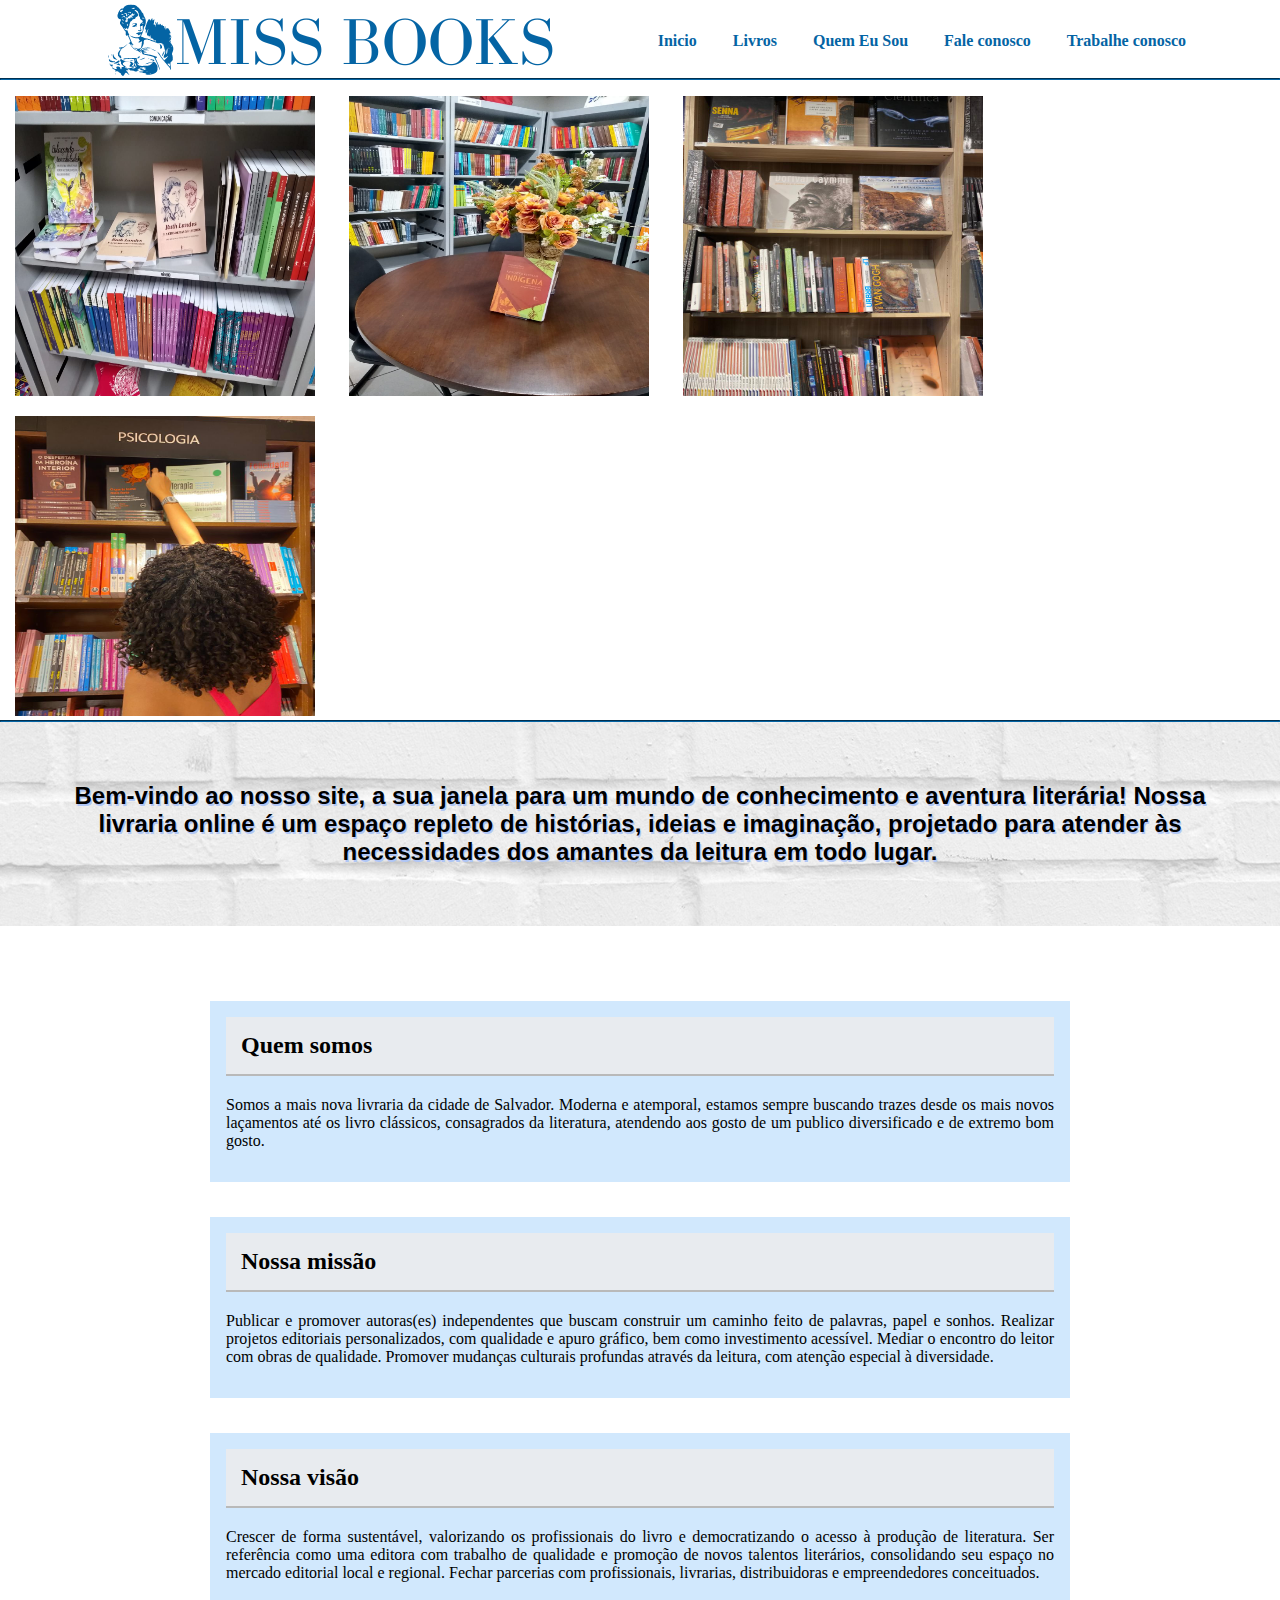
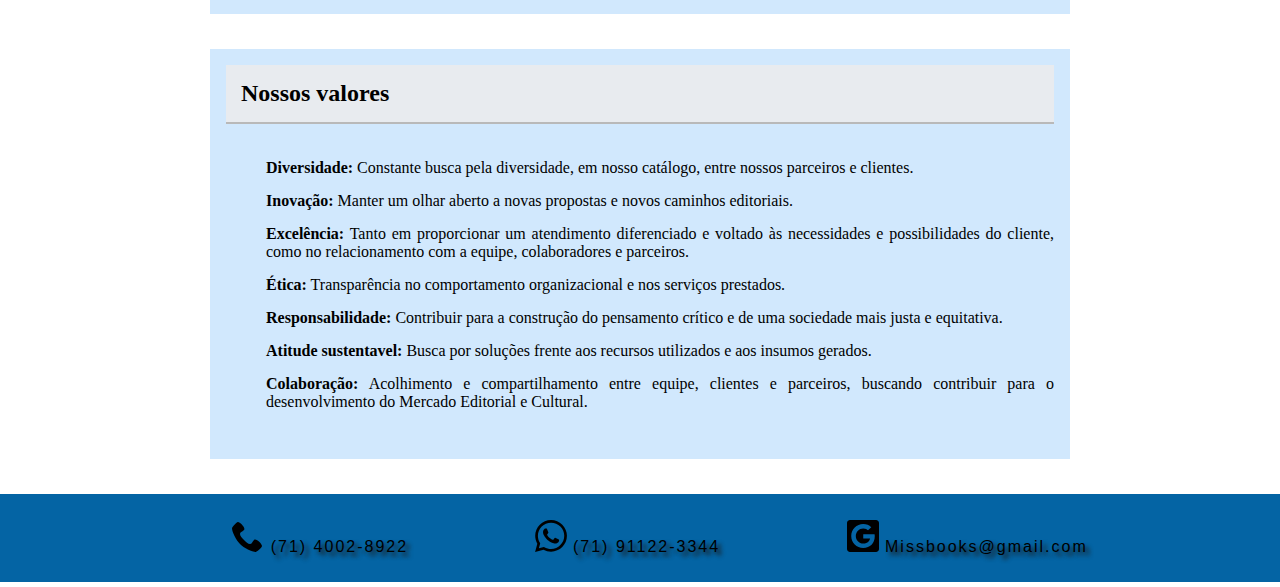
<file: index.html>
<!DOCTYPE html>
<html lang="pt-br">
<head>
    <meta charset="UTF-8">
    <meta name="viewport" content="width=device-width, initial-scale=1.0">
    <title>MissBooks</title>
   <!-- <link rel="stylesheet" href="css/estilo.css">-->
    <link rel="stylesheet" href="css/main.css">
</head>

<body>

    <!-- Parte da barra de navegação -->
    <header class="top_header maxwidth">
        <img src="/imagens/logo 03.png" class="top_header_logo" alt="MissBooks">       
        <nav class="top_header_nav">             
            <ul>
                <li><a href="index.html">Inicio</a> </li>
                <li><a href="Livros.html">Livros</a> </li>
                <li><a href="Quem sou.html">Quem Eu Sou</a></li>
                <li><a href="FaleConosco.html">Fale conosco</a></li>
                <li><a href="TrabalheConosco.html">Trabalhe conosco</a></li>
            </ul>
        </nav>
    </header>

    <hr>


            <div class="galeria">
                <img src="/imagens/livraria06.jpg" alt="">
                <img src="/imagens/livraria09.jpg" alt="">
                <img src="/imagens/livraria02.jpg" alt="">
                <img src="/imagens/foto01.jpg" alt="">
            </div>

            <hr>

            <div class="titulo">
                <h1>Bem-vindo ao nosso site, a sua janela para um mundo de conhecimento e aventura literária! Nossa livraria online é um espaço repleto de histórias, ideias e imaginação, projetado para atender às necessidades dos amantes da leitura em todo lugar.</h1>
            </div>

    <!-- parte do texto -->
   <main>
        <div class="container">
        <section>
            <article>
                <header>
                <h2>Quem somos</h2>
            </header>
                <p>Somos a mais nova livraria da cidade de Salvador. Moderna e atemporal, estamos sempre buscando trazes desde os mais novos laçamentos até os livro clássicos, consagrados da literatura, atendendo aos gosto de um publico diversificado e de extremo bom gosto. </p>   
            </article>

            <article>
                <header>
                <h2>Nossa missão</h2>
            </header>
                <p>Publicar e promover autoras(es) independentes que buscam construir um caminho feito de palavras, papel e sonhos. Realizar projetos editoriais personalizados, com qualidade e apuro gráfico, bem como investimento acessível.  Mediar o encontro do leitor com obras de qualidade. Promover mudanças culturais profundas através da leitura, com atenção especial à diversidade.</p>
            </article>

            <article>
                <header>
                <h2>Nossa visão</h2>
            </header>
                <p>Crescer de forma sustentável, valorizando os profissionais do livro e democratizando o acesso à produção de literatura. Ser referência como uma editora com trabalho de qualidade e promoção de novos talentos literários, consolidando seu espaço no mercado editorial local e regional. Fechar parcerias com profissionais, livrarias, distribuidoras e empreendedores conceituados.</p>
            </article>

            <article>
                <header>
                <h2>Nossos valores</h2>
            </header>
             
            <div class="valores">
            <ul>
                   <li> <b>Diversidade:</b>
                    Constante busca pela diversidade, em nosso catálogo, entre nossos parceiros e clientes.</li>
                   <li>
                    <b>Inovação:</b>
                    Manter um olhar aberto a novas propostas e novos caminhos editoriais.</li>
                   <li>
                    <b>Excelência:</b>
                    Tanto em proporcionar um atendimento diferenciado e voltado às necessidades e possibilidades do cliente, como no relacionamento com a equipe, colaboradores e parceiros.
                   </li>
                   <li> 
                    <b>Ética:</b>
                    Transparência no comportamento organizacional e nos serviços prestados.</li>
                   <li>
                    <b>Responsabilidade:</b>
                    Contribuir para a construção do pensamento crítico e de uma sociedade mais justa e equitativa.</li>
                   <li> 
                    <b>Atitude sustentavel:</b>
                    Busca por soluções frente aos recursos utilizados e aos insumos gerados.</li> 
                   <li> 
                    <b>Colaboração:</b>
                    Acolhimento e compartilhamento entre equipe, clientes e parceiros, buscando contribuir para o desenvolvimento do Mercado Editorial e Cultural. </p>
                   </li>
                </ul>
            </div>

            </article>
        </section>
    </div>
</main>


    <footer  class="rodape">
        <ul>
        <li> <img src="/icones/phone.svg" alt="">   (71) 4002-8922</li>
        <li> <img src="/icones/whatsapp.svg" alt="">   (71) 91122-3344</li>
        <li> <img src="/icones/google.svg" alt="">   Missbooks@gmail.com</li>
        </ul>
    </footer>  

</body>
</html>
</file>
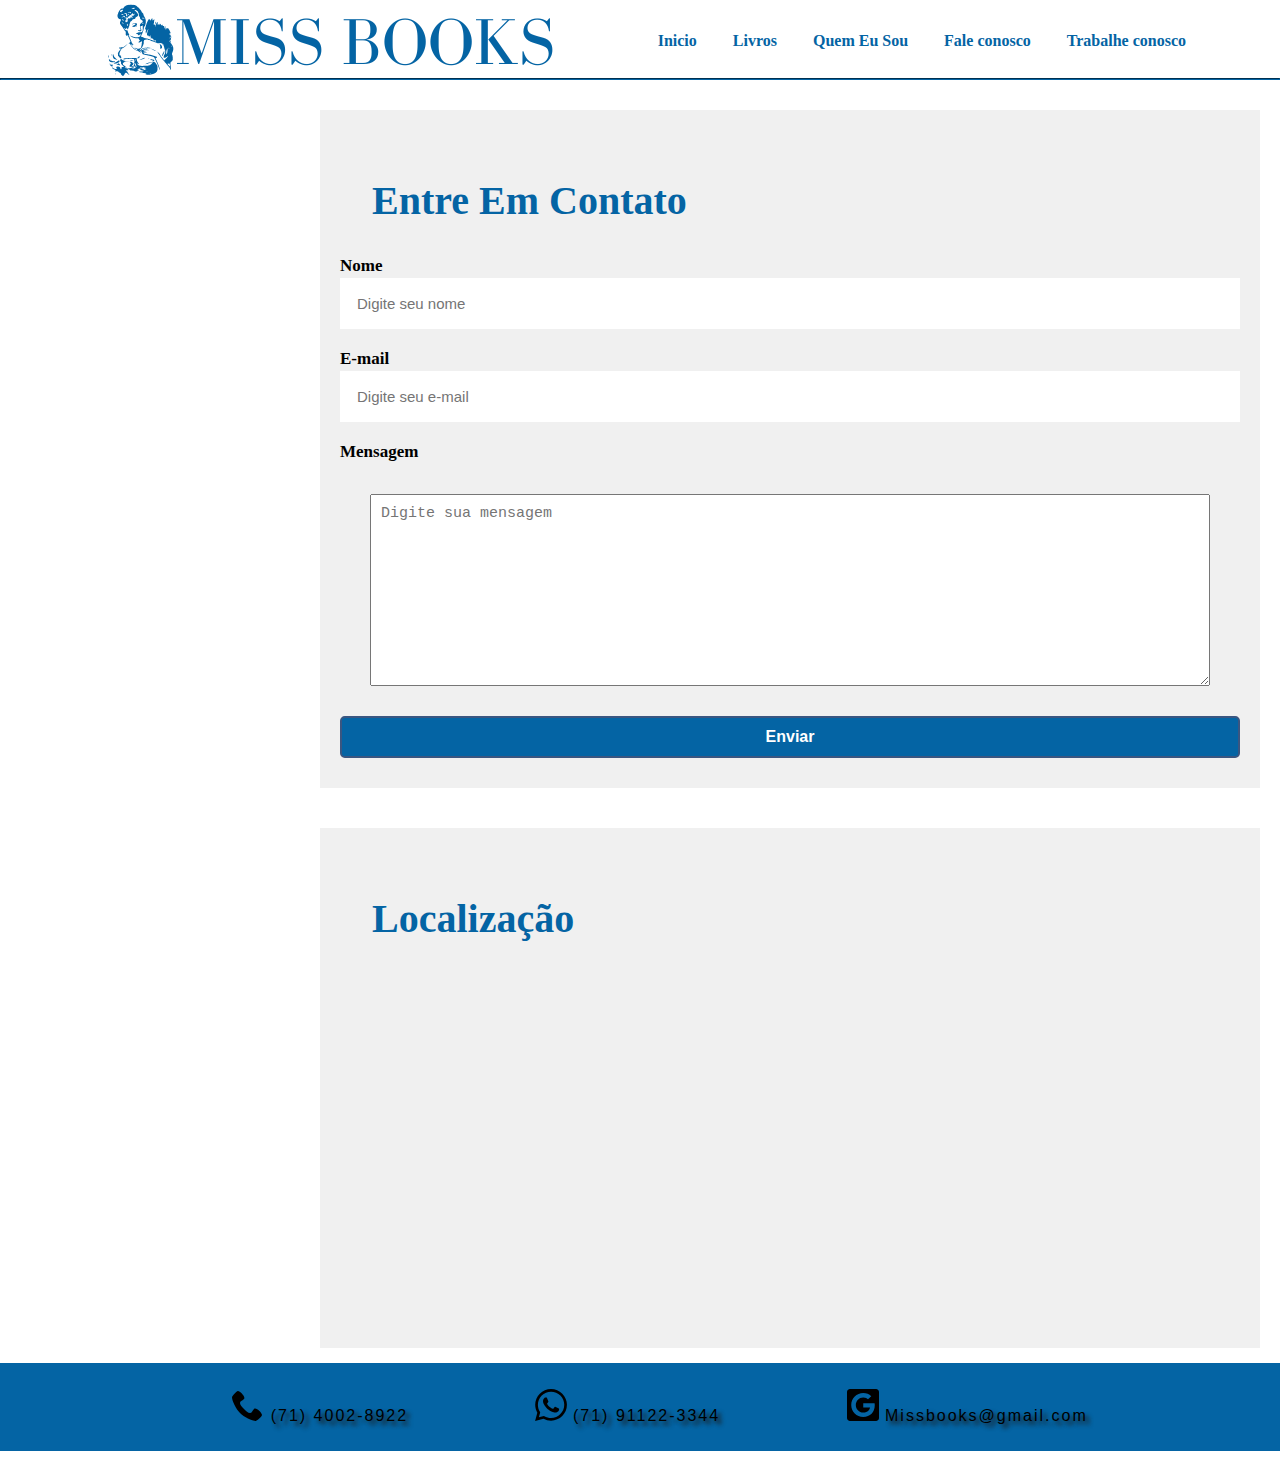
<file: FaleConosco.html>
<!DOCTYPE html>
<html lang="pt-br">
<head>
    <meta charset="UTF-8">
    <meta name="viewport" content="width=device-width, initial-scale=1.0">
    <title>MissBooks</title>
    <link rel="stylesheet" href="css/faleconosco.css">
    <link rel="stylesheet" href="css/main.css">
</head>
<body>

    <header class="top_header maxwidth">
        <img src="/imagens/logo 03.png" class="top_header_logo" alt="MissBooks">       
        <nav class="top_header_nav">             
            <ul>
                <li><a href="index.html">Inicio</a> </li>
                <li><a href="Livros.html">Livros</a> </li>
                <li><a href="Quem sou.html">Quem Eu Sou</a></li>
                <li><a href="FaleConosco.html">Fale conosco</a></li>
                <li><a href="TrabalheConosco.html">Trabalhe conosco</a></li>
            </ul>
        </nav>
    </header>

    <hr>


    <section>
        <h2>Entre Em Contato</h2>
        <form action="" method="post">
            <label>Nome</label>
            <input type="text" name="name" placeholder="Digite seu nome">
            <label>E-mail</label>
            <input type="Email" name="Email" placeholder="Digite seu e-mail">
            <label>Mensagem</label>
            <textarea name="Mensagem"  cols="30" rows="10" placeholder="Digite sua mensagem"></textarea>
            <button type="submit">Enviar</button>
         
    </form>
       </section> 
</div>


       <section class="container" id="contatos">
        <h2>Localização</h2>
        <iframe src="https://www.google.com/maps/embed?pb=!1m18!1m12!1m3!1d3887.8535510891447!2d-38.46752602492333!3d-12.981217187334995!2m3!1f0!2f0!3f0!3m2!1i1024!2i768!4f13.1!3m3!1m2!1s0x7161b3d5449aa97%3A0xe54537e7ccb66f2a!2sShopping%20da%20Bahia!5e0!3m2!1spt-BR!2sbr!4v1693940694742!5m2!1spt-BR!2sbr" width="100%" height="350" style="border:0;" allowfullscreen="" loading="lazy" referrerpolicy="no-referrer-when-downgrade"></iframe>
        <address></address>
       </section>
    </div>
  
    <footer  class="rodape">
        <ul>
        <li> <img src="/icones/phone.svg" alt="">   (71) 4002-8922</li>
        <li> <img src="/icones/whatsapp.svg" alt="">   (71) 91122-3344</li>
        <li> <img src="/icones/google.svg" alt="">   Missbooks@gmail.com</li>
        </ul>
</footer>

</body>
</html>
</file>
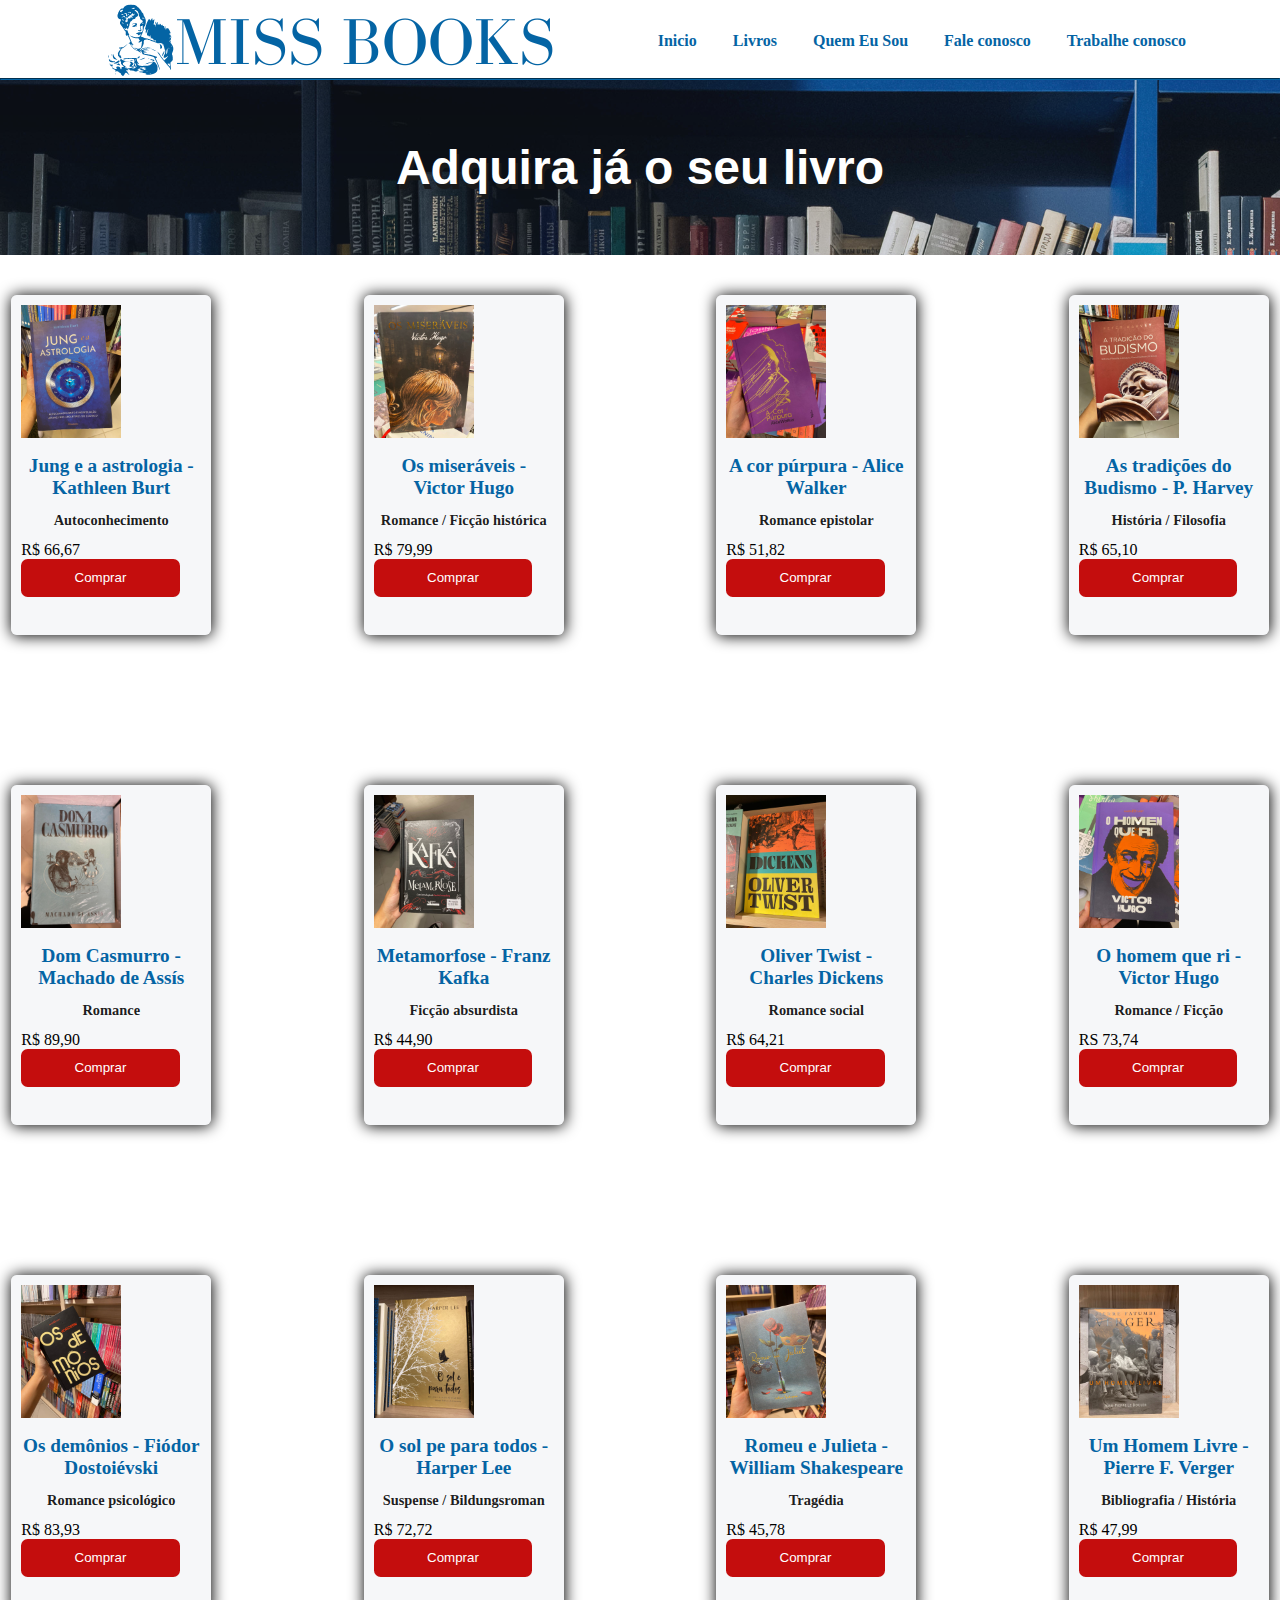
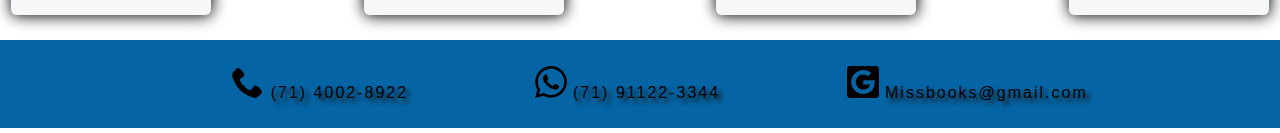
<file: Livros.html>
<!DOCTYPE html>
<html lang="en">
<head>
    <meta charset="UTF-8">
    <meta name="viewport" content="width=device-width, initial-scale=1.0">
    <title>Produtos</title>
    <link rel="stylesheet" href="css/livros.css">
</head>
<body>
    <header class="top_header maxwidth">
        <img src="/imagens/logo 03.png" class="top_header_logo" alt="MissBooks">       
        <nav class="top_header_nav">             
            <ul>
                <li><a href="index.html">Inicio</a> </li>
                <li><a href="Livros.html">Livros</a> </li>
                <li><a href="Quem sou.html">Quem Eu Sou</a></li>
                <li><a href="FaleConosco.html">Fale conosco</a></li>
                <li><a href="TrabalheConosco.html">Trabalhe conosco</a></li>
            </ul>
        </nav>
    </header>

    <hr>

    <div class="titulo">
        <h1>Adquira já o seu livro</h1>
    </div>


    <section class="Produtos">
   <div class="card">
    <img src="imagens/livro-jung.jpg" alt="Jung e a astrologia -
    Kathleen Burt">
    <div>
        <h1>Jung e a astrologia -
            Kathleen Burt
        </h1>
        <h2>Autoconhecimento</h2>
        <span>R$ 66,67</span>
        <button>Comprar</button>
    </div>
   </div> 

   <div class="card">
    <img src="imagens/livro-OsMiseraveis.jpg" alt="Os miseráveis -
    Victor Hugo">
    <div>
        <h1>Os miseráveis -
            Victor Hugo
        </h1>
        <h2>Romance / Ficção histórica</h2>
        <span>R$ 79,99</span>
        <button>Comprar</button>
    </div>
   </div> 

   <div class="card">
    <img src="imagens/livro-ACorPurpura.jpg" alt="A cor púrpura -
    Alice Walker">
    <div>
        <h1>A cor púrpura - 
            Alice Walker
        </h1>
        <h2>Romance epistolar</h2>
        <span>R$ 51,82</span>
        <button>Comprar</button>
    </div>
   </div> 

   <div class="card">
    <img src="imagens/livro-budismo.jpg" alt=""As tradições do Budismo -
    Peter Harvey>
    <div>
        <h1>As tradições do Budismo - 
            P. Harvey
        </h1>
        <h2>História / Filosofia</h2>
        <span>R$ 65,10</span>
        <button>Comprar</button>
    </div>
   </div> 

   <div class="card">
    <img src="imagens/livro-DomCasmurro.jpg" alt="Dom Casmurro - 
    Machado de Assís">
    <div>
        <h1>Dom Casmurro - 
            Machado de Assís
        </h1>
        <h2>Romance</h2>
        <span>R$ 89,90</span>
        <button>Comprar</button>
    </div>
   </div> 

   <div class="card">
    <img src="imagens/livro-kafka.jpg" alt="Metamorfose - 
    Franz Kafka">
    <div>
        <h1>Metamorfose - 
            Franz Kafka
        </h1>
        <h2>Ficção absurdista</h2>
        <span>R$ 44,90</span>
        <button>Comprar</button>
    </div>
   </div> 

   <div class="card">
    <img src="imagens/livro-OliverTwist.jpg" alt="Oliver Twist - 
    Charles Dickens">
    <div>
        <h1>Oliver Twist - 
            Charles Dickens
        </h1>
        <h2>Romance social</h2>
        <span>R$ 64,21</span>
        <button>Comprar</button>
    </div>
   </div> 

   <div class="card">
    <img src="imagens/livro-oHomemQueRi.jpg" alt="O homem que ri - 
    Victor Hugo">
    <div>
        <h1>O homem que ri - 
            Victor Hugo
        </h1>
        <h2>Romance / Ficção</h2>
        <span>RS 73,74</span>
        <button>Comprar</button>
    </div>
   </div> 

   <div class="card">
    <img src="imagens/livro-OsDemonios.jpg" alt="Os demônios - 
    Fiódor Dostoiévski">
    <div>
        <h1>Os demônios - 
            Fiódor Dostoiévski
        </h1>
        <h2>Romance psicológico</h2>
        <span>R$ 83,93</span>
        <button>Comprar</button>
    </div>
   </div> 

   <div class="card">
    <img src="imagens/livro-OSolEParaTodos.jpg" alt="O sol pe para todos - 
    Harper Lee">
    <div>
        <h1>O sol pe para todos - 
            Harper Lee
        </h1>
        <h2>Suspense / Bildungsroman</h2>
        <span>R$ 72,72</span>
        <button>Comprar</button>
    </div>
   </div> 

   <div class="card">
    <img src="imagens/livro-RomeuEJulieta.jpg" alt="Romeu e Julieta - 
    William Shakespeare">
    <div>
        <h1>Romeu e Julieta - 
            William Shakespeare
        </h1>
        <h2>Tragédia</h2>
        <span>R$ 45,78</span>
        <button>Comprar</button>
    </div>
   </div> 

   <div class="card">
    <img src="imagens/livro-umHomemLivre.jpg" alt="Um Homem Livre - 
    Pierre F. Verger">
    <div>
        <h1>Um Homem Livre - 
            Pierre F. Verger
        </h1>
        <h2>Bibliografia / História</h2>
        <span>R$ 47,99</span>
        <button>Comprar</button>
    </div>
   </div> 
</section>
  
                
</body>

<footer>
    <footer  class="rodape">
        <ul>
        <li> <img src="/icones/phone.svg" alt="">   (71) 4002-8922</li>
        <li> <img src="/icones/whatsapp.svg" alt="">   (71) 91122-3344</li>
        <li> <img src="/icones/google.svg" alt="">   Missbooks@gmail.com</li>
        </ul>
</footer>
</html>
</file>
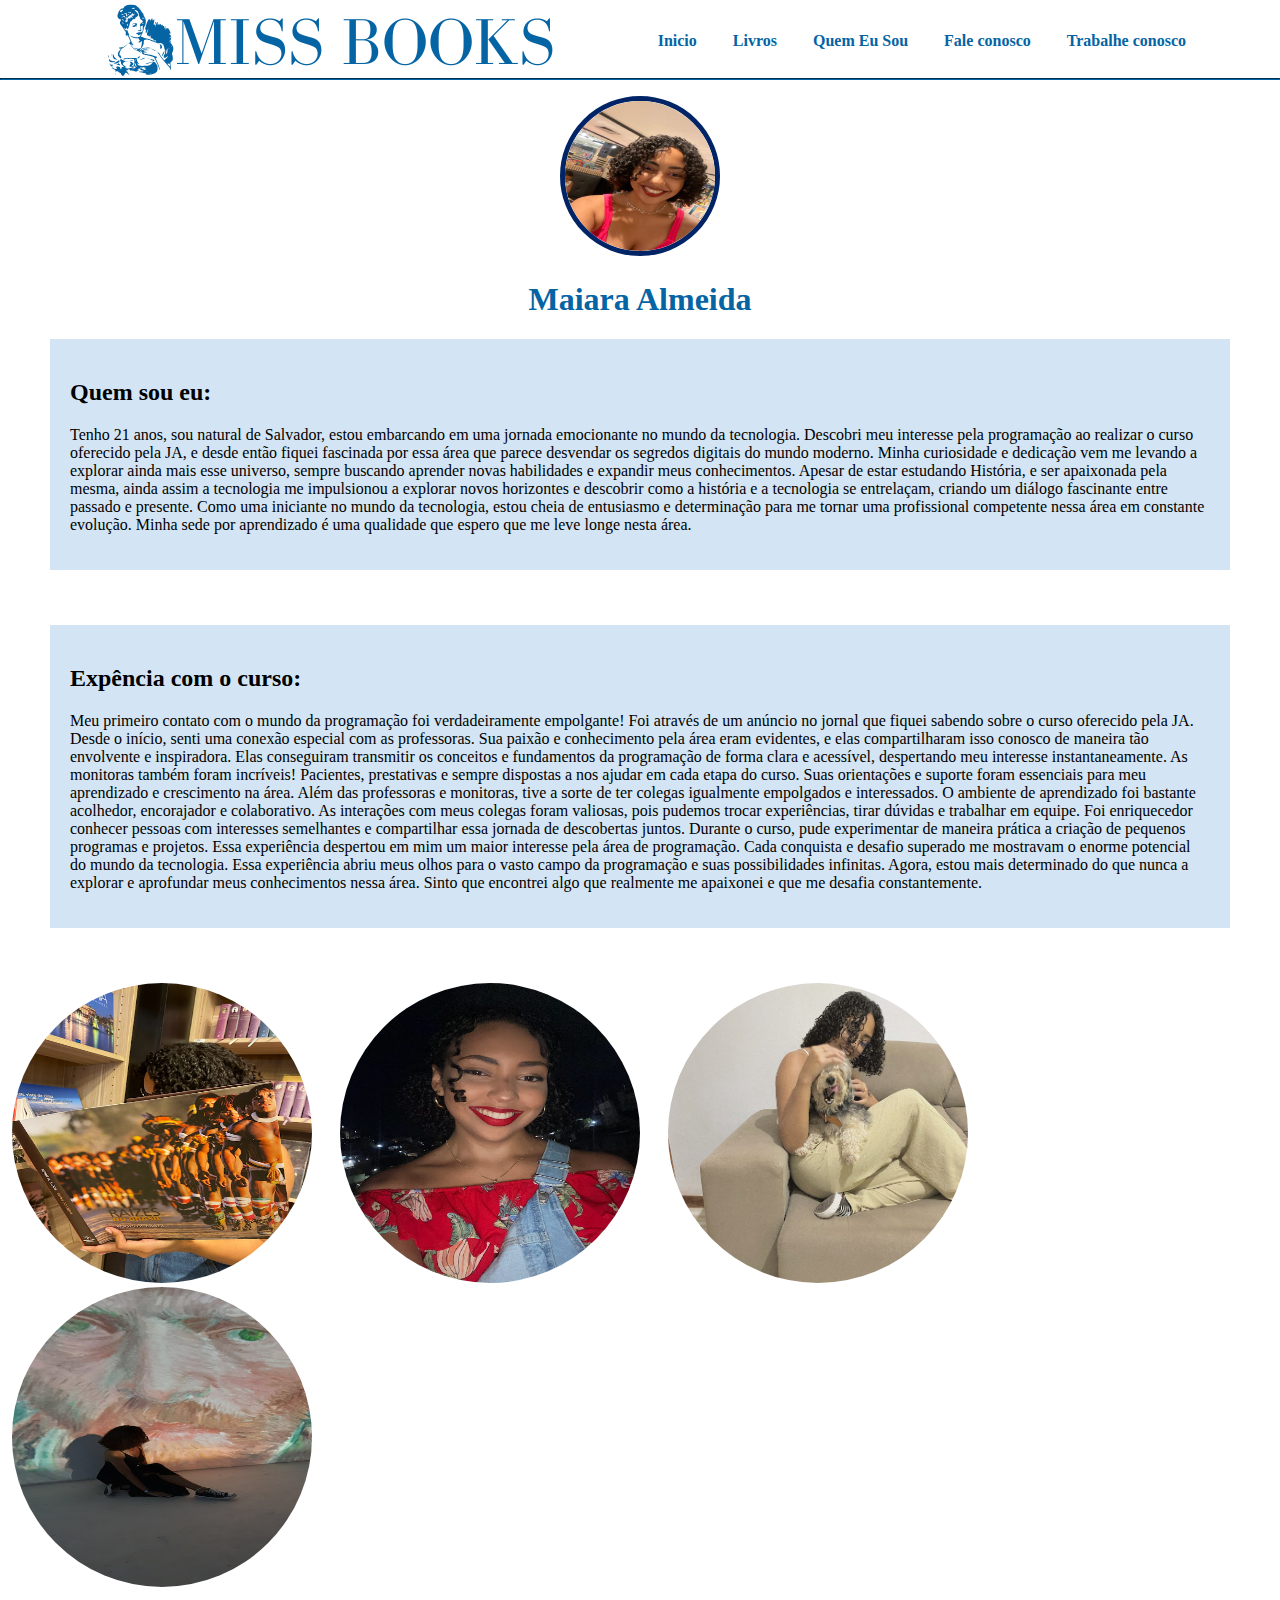
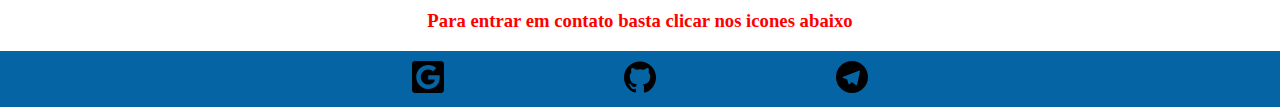
<file: Quem sou.html>
<!DOCTYPE html>
<html lang="en">
<head>
    <meta charset="UTF-8">
    <meta name="viewport" content="width=device-width, initial-scale=1.0">
    <title>Página de apresentação</title>
    <link rel="stylesheet" href="/css/quemsou.css">
</head>

<body>
    <header class="top_header maxwidth">
        <img src="/imagens/logo 03.png" class="top_header_logo" alt="MissBooks">       
        <nav class="top_header_nav">             
            <ul>
                <li><a href="index.html">Inicio</a> </li>
                <li><a href="Livros.html">Livros</a> </li>
                <li><a href="Quem sou.html">Quem Eu Sou</a></li>
                <li><a href="FaleConosco.html">Fale conosco</a></li>
                <li><a href="TrabalheConosco.html">Trabalhe conosco</a></li>
            </ul>
        </nav>
    </header>

    <hr>

        <div class="ajuste">
        <main>
            <div class="center">
            <img src="imagens/perfil2.jpg">
        </div>

        
        <h1>Maiara Almeida</h1>
        <div class="caixa">
        <h2>Quem sou eu:</h2>
        <p>Tenho 21 anos, sou natural de Salvador, estou embarcando em uma jornada emocionante no mundo da tecnologia. Descobri meu interesse pela programação ao realizar o curso oferecido pela JA, e desde então fiquei fascinada por essa área que parece desvendar os segredos digitais do mundo moderno. Minha curiosidade e dedicação vem me levando a explorar ainda mais esse universo, sempre buscando aprender novas habilidades e expandir meus conhecimentos.
            Apesar de estar estudando História, e ser apaixonada pela mesma, ainda assim a tecnologia me impulsionou a explorar novos horizontes e descobrir como a história e a tecnologia se entrelaçam, criando um diálogo fascinante entre passado e presente.
            Como uma iniciante no mundo da tecnologia, estou cheia de entusiasmo e determinação para me tornar uma profissional competente nessa área em constante evolução. Minha sede por aprendizado é uma qualidade que espero que me leve longe nesta área.
           
           </p>
        </div>

        <div class="caixa">
        <h2>Expência com o curso:</h2>
        <p>Meu primeiro contato com o mundo da programação foi verdadeiramente empolgante! Foi através de um anúncio no jornal que fiquei sabendo sobre o curso oferecido pela JA.

            Desde o início, senti uma conexão especial com as professoras. Sua paixão e conhecimento pela área eram evidentes, e elas compartilharam isso conosco de maneira tão envolvente e inspiradora. Elas conseguiram transmitir os conceitos e fundamentos da programação de forma clara e acessível, despertando meu interesse instantaneamente.
            
            As monitoras também foram incríveis! Pacientes, prestativas e sempre dispostas a nos ajudar em cada etapa do curso. Suas orientações e suporte foram essenciais para meu aprendizado e crescimento na área.
            
            Além das professoras e monitoras, tive a sorte de ter colegas igualmente empolgados e interessados. O ambiente de aprendizado foi bastante acolhedor, encorajador e colaborativo. As interações com meus colegas foram valiosas, pois pudemos trocar experiências, tirar dúvidas e trabalhar em equipe. Foi enriquecedor conhecer pessoas com interesses semelhantes e compartilhar essa jornada de descobertas juntos.
            
            Durante o curso, pude experimentar de maneira prática a criação de pequenos programas e projetos. Essa experiência despertou em mim um maior interesse pela área de programação. Cada conquista e desafio superado me mostravam o enorme potencial do mundo da tecnologia.
            
            Essa experiência abriu meus olhos para o vasto campo da programação e suas possibilidades infinitas. Agora, estou mais determinado do que nunca a explorar e aprofundar meus conhecimentos nessa área. Sinto que encontrei algo que realmente me apaixonei e que me desafia constantemente.</p>

           
        </main>
    </div>
    </div>

    <div class="container">
        <div class="img">
            <img src="/imagens/Mperfil6.jpg" alt="">
            <img src="/imagens/mperfil2.jpg" alt="">
            <img src="/imagens/Mperfil5.jpeg" alt="">
            <img src="/imagens/Mperfil7.jpg" alt="">
        </div>

        <h3>Para entrar em contato basta clicar nos icones abaixo</h3>

    </div>

        <footer>
            <a href="https://mail.google.com/mail/u/0/?tab=rm&ogbl#inbox" target="_blank" rel="noopener noreferrer">
                <img src="./icones/google.svg" alt="link para o gmail">
            </a>
           
            <a href="#" target="_blank" rel="noopener noreferrer">
                <img src="./icones/github.svg" alt="link para o github">
            </a>
            
            <a href="#" target="_blank" rel="noopener noreferrer">
                <img src="./icones/telegram.svg" alt="link para o telegram">
            </a>
            

        </footer>

    
</body>
</html>
</file>
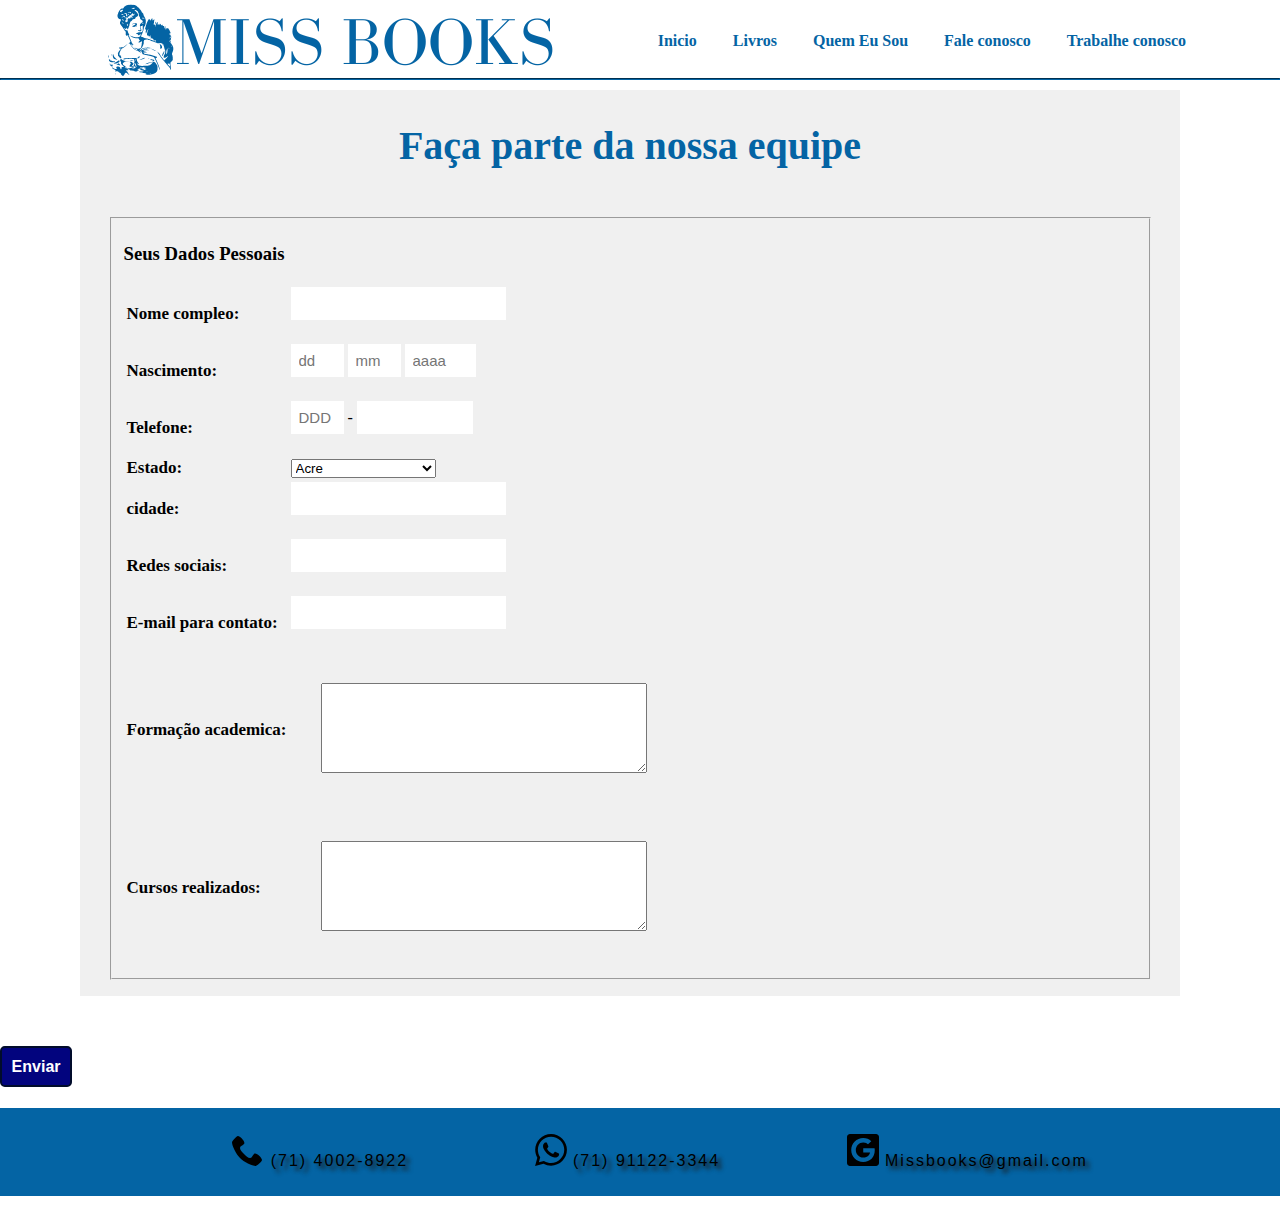
<file: TrabalheConosco.html>
<!DOCTYPE html>
<html lang="pt-br">
<head>
    <meta charset="UTF-8">
    <meta name="viewport" content="width=device-width, initial-scale=1.0">
    <title>MissBooks</title>
    <link rel="stylesheet" href="/css/trabalheconosco.css">
    <link rel="stylesheet" href="css/main.css">
</head>
<body>

    <header class="top_header maxwidth">
        <img src="/imagens/logo 03.png" class="top_header_logo" alt="MissBooks">       
        <nav class="top_header_nav">             
            <ul>
                <li><a href="index.html">Inicio</a> </li>
                <li><a href="Livros.html">Livros</a> </li>
                <li><a href="Quem sou.html">Quem Eu Sou</a></li>
                <li><a href="FaleConosco.html">Fale conosco</a></li>
                <li><a href="TrabalheConosco.html">Trabalhe conosco</a></li>
            </ul>
        </nav>
    </header>

    <hr>



    <section>
        <h2>Faça parte da nossa equipe</h2>
    
            <form>
        <fieldset>
           <h3>Seus Dados Pessoais</h3>
            <table cellspacing 10 >        
                    <tr>
                    <td>
                    <label for="nome">Nome compleo: </label>
                    </td>
                    <td align="left">
                    <input type="text" name="nome">
                    </td>
                    </tr>
    
                    <tr>
                        <td>
                        <label>Nascimento: </label>
                        </td>
                        <td align="left">
                        <input type="text" name="dia" size="2" maxlength="2" placeholder="dd">
                        <input type="text" name="mes" size="2" maxlength="2" placeholder="mm">
                        <input type="text" name="ano" size="4" maxlength="4" placeholder="aaaa">
                        </td>
                        </tr>
    
    
                        <tr>
                        <td>
                        <label>Telefone:</label>
                    </td>
                    <td align="left">
                    <input type="tel" name="tel" size="2" maxlength="2" placeholder="DDD"> - <input
                        type="tel" name="tel" size="9" maxlength="9">
                    </td>
                    </tr>
    
    
    
                    <tr>
                        <td>
                        <label for="estado">Estado:</label>
                        </td>
                        <td align="left">
                        <select name="estado">
                        <option value="ac">Acre</option>
                        <option value="al">Alagoas</option>
                        <option value="am">Amazonas</option>
                        <option value="ap">Amapá</option>
                        <option value="ba">Bahia</option>
                        <option value="ce">Ceará</option>
                        <option value="df">Distrito Federal</option>
                        <option value="es">Espírito Santo</option>
                        <option value="go">Goiás</option>
                        <option value="ma">Maranhão</option>
                        <option value="mt">Mato Grosso</option>
                        <option value="ms">Mato Grosso do Sul</option>
                        <option value="mg">Minas Gerais</option>
                        <option value="pa">Pará</option>
                        <option value="pb">Paraíba</option>
                        <option value="pr">Paraná</option>
                        <option value="pe">Pernambuco</option>
                        <option value="pi">Piauí</option>
                        <option value="rj">Rio de Janeiro</option>
                        <option value="rn">Rio Grande do Norte</option>
                        <option value="ro">Rondônia</option>
                        <option value="rs">Rio Grande do Sul</option>
                        <option value="rr">Roraima</option>
                        <option value="sc">Santa Catarina</option>
                        <option value="se">Sergipe</option>
                        <option value="sp">São Paulo</option>
                        <option value="to">Tocantins</option>
                        </select>
                        </td>
                        </tr>
    <td>
    <label for="cit">cidade:</label>
    </td>
    <td align="left">
    <input type="text" name="cit">
    </td>
    </tr>
    
    <tr>
        <td>
        <label for="nome">Redes sociais:</label>
        </td>
        <td align="left">
        <input type="text" name="nome">
        </td>
    </tr>
    
        <tr>
            <td>
            <label for="nome">E-mail para contato: </label>
            </td>
            <td align="left">
            <input type="text" name="nome">
            </td>
        </tr>
    
    <tr>
        <td>
        <label for="Formação">Formação academica: </label>
        </td>
        <td align="left">
        <!--<input type="text" name="Formação">!-->
        <textarea name="Mensagem"  cols="32" rows="4" ></textarea>
        </td>
    </tr>
    
        <tr>
            <td>
            <label for="cursos">Cursos realizados: </label>
            </td>
            <td align="left">
            <!--<input type="text" name="cursos">!-->
            <textarea name="Mensagem"  cols="32" rows="4" ></textarea>
            </td>
        </tr>
    
            </table>
        </fieldset>
            </form>
        </header>
    </section>

    <button class= botão type="submit">Enviar</button>
            
    <footer  class="rodape">
        <ul>
        <li> <img src="/icones/phone.svg" alt="">   (71) 4002-8922</li>
        <li> <img src="/icones/whatsapp.svg" alt="">   (71) 91122-3344</li>
        <li> <img src="/icones/google.svg" alt="">   Missbooks@gmail.com</li>
        </ul>
    </footer>
    
    </body>
    </html>
</file>
<file: css/main.css>
:root {
    --primary-color: #0464a4
}

body { 

    margin: 0;
    padding: 0;
}

.maxwidth {
    max-width: 70.25em;
    margin: auto;
}

/*parte do menu*/
.top_header {
    text-align: center;
}

.top_header_nav {
    background-color:var(--primary-color) ;
}

hr {
    margin: 0px;
    border-color: var(--primary-color);
}

.top_header_nav ul {
    list-style-type: none;
    padding: 0;
    margin-bottom: 0;
}

.top_header_nav a {
    color: white;
    text-decoration: none;
    display: block; /*importante para montar o menu e ocupar 100% da área*/
    padding: 1em;
    border-radius: 0.7em;
}

.top_header_nav li {
    border-radius: 0.7em;
}

.top_header_nav li:hover {
    background-color: color-mix(in srgb, var(--primary-color),white 5%);
}



/*parte de responsividade: momento 01*/
@media screen and (min-width:48.25em) {
   .top_header{
    display: flex;
    justify-content: space-between;
   }

   .top_header_logo{
    margin-left: 1.5em;
   }

    .top_header_nav {
        background-color: initial;
    }

   .top_header_nav li{
    display: inline-block;
    font-weight: bold
   }

   .top_header_nav a {
    color: var(--primary-color);
   }

   .top_header_nav a:hover{
    background-color: color-mix(in srgb, var(--primary-color), white 65%);
   }

}



/*responsividade: momento 02*/
@media screen and (min-width:48.75em) {
    .heroBanner{
        background-color: var(--primary-color);
        color: white;
    }

    .heroBanner_title {
        color: white;
        text-align: center;
        margin-top: 50px;
    }

    .heroBanner_subtitle{
        color: var(--primary-color)
    }
    

    .heroBanner{
        display: flex;
        justify-content: center;
        align-items: flex-end;      
    }

    .heroBanner .maxwidth{
        margin: initial;
        margin-bottom: 4em;
        width: 75%;
    } 
       
}



main{
    width: 90%;
    margin: auto;
    max-width: 860px;

}

section {
    padding-top: 35px;
}

article {
    background-color: rgba(202, 228, 253, 0.863);
    padding: 16px;
    margin-bottom: 35px;
    text-align: justify;
}

.galeria img {
    width: 300px;
    height: 300px;
    margin-left: 15px;
    margin-right: 15px;
    margin-top: 16px;
}

article h2 {
    border-bottom: 2px solid #b9b9b9;
    background-color: #ecececd5;
    padding: 15px;
    margin-top: 0%;
}
ul{
    list-style-type: none;
}

.valores li {
    margin-top: 15px;
}

li{
    display: inline-block;
    text-align: justify;
}

.titulo h1 {
    padding: 60px;
    margin-top: 0;
    margin-bottom: 40px;
    text-align: center;
    background-image: url(/imagens/Fundo\ 01.png);
    color: rgb(0, 0, 0);
    font-family: Verdana, Geneva, Tahoma, sans-serif;
    font-size: 1.5em;
    text-shadow: 0.05em 0.1em #b0c6f5;
}

.rodape{
    margin-top: 5px;
    margin-bottom: 5px;
    color: rgb(0, 0, 0);
    background-color:  #0464a4;
    text-align: center;
    padding: 10px;
    text-shadow: 4px 4px 4px #1a1a1a;
    letter-spacing: 2px;
    font-family: 'Franklin Gothic Medium', 'Arial Narrow', Arial, sans-serif;
}

.rodape li {
    margin-left: 60px;
    margin-right: 60px;
}
</file>
<file: css/faleconosco.css>
:root {
    --primary-color: #0464a4
}

html {
    font-family:'Times New Roman', Times, serif ;
}

.maxwidth {
    max-width: 70.25em;
    margin: auto; 
}

/*parte do menu*/
.top_header {
    text-align: center;
}

.top_header_nav {
    background-color:var(--primary-color) ;
}

.top_header_nav ul {
    list-style-type: none;
    padding: 0;
    margin-bottom: 0;
}

.top_header_nav a {
    color: white;
    text-decoration: none;
    display: block; /*importante para montar o menu e ocupar 100% da área*/
    padding: 1em;
    border-radius: 0.7em;
}

.top_header_nav li {
    border-radius: 0.7em;
}

.top_header_nav li:hover {
    background-color: color-mix(in srgb, var(--primary-color),white 5%);
}
hr {
    margin: 0px;
    border-color: var(--primary-color);
}

/*parte de responsividade*/
@media screen and (min-width:48.75em) {
   .top_header{
    display: flex;
    justify-content: space-between;
   }

   .top_header_logo{
    margin-left: 1.5em;
   }

    .top_header_nav {
        background-color: initial;
    }

   .top_header_nav li{
    display: inline-block;
    font-weight: bold
   }

   .top_header_nav a {
    color: var(--primary-color);
   }

   .top_header_nav a:hover{
    background-color: color-mix(in srgb, var(--primary-color), white 65%);
   }
    
}
  
 body{     
    margin: 0;
    padding: 0;
     background-color: #ffff;        
  }
  

  
  body section{
      margin: 0%;
      display:inline-block;
      align-items: center;
      justify-content: center;
      min-width: 100vh;
      background: #f0f0f0;
      margin-right: 50%;
      margin-left:25% ;
      margin-top: 30px;
      margin-bottom: 10px;
}
  
  section{
      
      display: inline-block;
      align-items: center;
      justify-content: center;
      flex-direction: column;
      padding: 20px 20px;
      width: 100px;
      box-shadow: #000000;
  }
  
  section h2{
      text-align: left;
      color: #0464a4;
      font-size: 2.5rem;
      margin: 2rem;
      
  }
  section form{
      display: flex;
      flex-direction: column;
      width: 100%;
  }
  
  form label{
      color: black;
      font-size: 17px;
      margin-bottom: 2px;
      font-weight: bold;
  }
  
  form input{
      padding: 17px;
      outline: none;
      border: 0;
      margin-bottom: 20px;
      font-size: 15px;
  }
  
  form textarea{
      padding: 10px;
      outline: none;
      font-size: 15px;
      margin: 30px;
  }
  
  form button{
      padding: 10px;
      cursor: pointer;
      font-size: 16px;
      background: #0464a4;
      border: 2px solid rgb(58, 86, 129);
      color: rgb(255, 255, 255);
      margin-bottom: 10px;
      font-weight: bold;
      border-radius: .3em;
  }



  ul{
    list-style-type: none   
}

li{
    display: inline;
}


.rodape{
    margin-top: 5px;
    margin-bottom: 5px;
    color: rgb(0, 0, 0);
    background-color:  #0464a4;
    text-align: center;
    padding: 10px;
    text-shadow: 4px 4px 4px #1a1a1a;
    letter-spacing: 2px;
    font-family: 'Franklin Gothic Medium', 'Arial Narrow', Arial, sans-serif;
}

.rodape li {
    margin-left: 60px;
    margin-right: 60px;
}
</file>
<file: css/livros.css>
body {
    margin: 0;
    padding: 0;
}

:root {
    --primary-color: #0464a4
}

html {
    font-family:'Times New Roman', Times, serif ;
}

.maxwidth {
    max-width: 70.25em;
    margin: auto; 
}

/*parte do menu*/
.top_header {
    text-align: center;
}

.top_header_nav {
    background-color:var(--primary-color) ;
}

.top_header_nav ul {
    list-style-type: none;
    padding: 0;
    margin-bottom: 0;
}

.top_header_nav a {
    color: white;
    text-decoration: none;
    display: block; /*importante para montar o menu e ocupar 100% da área*/
    padding: 1em;
    border-radius: 0.7em;
}

.top_header_nav li {
    border-radius: 0.7em;
}

.top_header_nav li:hover {
    background-color: color-mix(in srgb, var(--primary-color),white 5%);
}
hr {
    margin: 0;
    border-color: var(--primary-color);
}

.titulo h1 {
    padding: 60px;
    margin-top: 0;
    margin-bottom: 40px;
    text-align: center;
    background-image: url(/imagens/paisagem\ 04.png);
    color: white;
    font-family: Verdana, Geneva, Tahoma, sans-serif;
    font-size: 3em;
    text-shadow: 0.05em 0.1em #1a1a1a;
}

.top_header.maxwidth {
    padding: 0;
}

/*parte de responsividade*/
@media screen and (min-width:48.75em) {
   .top_header{
    display: flex;
    justify-content: space-between;
   }

   .top_header_logo{
    margin-left: 1.5em;
   }

    .top_header_nav {
        background-color: initial;
    }

   .top_header_nav li{
    display: inline-block;
    font-weight: bold
   }

   .top_header_nav a {
    color: var(--primary-color);
   }

   .top_header_nav a:hover{
    background-color: color-mix(in srgb, var(--primary-color), white 65%);
   }
    
}

/* os produtos */

header {
    padding-bottom: 150px;
}

.Produtos {
    display: flex;
    justify-content: space-around;
    flex-wrap: wrap;
    gap: 8.125em;
    height: 50%;
}

.card{
    margin-bottom: 1.25em;
    padding: 10px;
    background-color: rgba(237, 240, 243, 0.527);
    width: 11.25em;
    height: 320px;
    border-radius: 6px;
    box-shadow: 0.5px 0.5px 15px 0.5px;
}

.card img {
    text-align: center;
    width: 100px;
}

.card h1 {
    text-align:center ;
    font-size: 1.2em; 
    color: var(--primary-color);  
}

.card h2 {
    text-align: center;
    font-size: 0.9em;
    color:rgba(24, 24, 24, 0.993);
}

.span {
    color: rgba(24, 24, 24, 0.993);
    font-size:0.9em ;
}

.card button {
    align-items: center;
    background-color:rgb(196, 13, 13);
    height: 38px;
    border: none;
    padding: 4px;
    width: 88%;
    color: rgb(255, 255, 255);
    font-size: 2; 
    cursor: pointer;
    border-radius: 0.5em;
}

ul{
    list-style-type: none;
}

.valores li {
    margin-top: 15px;
}

li{
    display: inline-block;
    text-align: justify;
}

.rodape{
    margin-top: 5px;
    margin-bottom: 5px;
    color: rgb(0, 0, 0);
    background-color:  #0464a4;
    text-align: center;
    padding: 10px;
    text-shadow: 4px 4px 4px #1a1a1a;
    letter-spacing: 2px;
    font-family: 'Franklin Gothic Medium', 'Arial Narrow', Arial, sans-serif;
}

.rodape li {
    margin-left: 60px;
    margin-right: 60px;
}
</file>
<file: css/quemsou.css>
:root {
    --primary-color: #0464a4
}

body {

    margin: 0;
    padding: 0;
}

.maxwidth {
    max-width: 70.25em;
    margin: auto; 
}

/*parte do menu*/
.top_header {
    text-align: center;
}

.top_header_nav {
    background-color:var(--primary-color) ;
}

hr {
    margin: 0.3px;
    border-color: var(--primary-color);
}

.top_header_nav ul {
    list-style-type: none;
    padding: 0;
    margin-bottom: 0;
}

.top_header_nav a {
    color: white;
    text-decoration: none;
    display: block; /*importante para montar o menu e ocupar 100% da área*/
    padding: 1em;
    border-radius: 0.7em;
}

.top_header_nav li {
    border-radius: 0.7em;
}

.top_header_nav li:hover {
    background-color: color-mix(in srgb, var(--primary-color),white 5%);
}

/*parte de responsividade*/
@media screen and (min-width:48.75em) {
   .top_header{
    display: flex;
    justify-content: space-between;
   }

   .top_header_logo{
    margin-left: 1.5em;
   }

    .top_header_nav {
        background-color: initial;
    }

   .top_header_nav li{
    display: inline-block;
    font-weight: bold
   }

   .top_header_nav a {
    color: var(--primary-color);
   }

   .top_header_nav a:hover{
    background-color: color-mix(in srgb, var(--primary-color), white 65%);
   }
    
}

/* ajustes da página*/

.center img {
    margin-top: 15px;
    width: 150px;
    height: 150px;
    border-radius: 50%;
    border: 5px solid rgb(0, 36, 102);
}

.ajuste {
    padding: 0px 50px;
}

.center {
    text-align: center;
}

h1 {
    text-align: center;
    color: var(--primary-color);
}

h3 {
    text-align: center;
    color: red;

}

.container  {
    display: inline;
}

.container img {
    text-align: center;
    width: 300px;
    height: 300px;
    border-radius: 50%;
    margin-left: 12px;
    margin-right: 12px;
    margin-bottom: 0;
}

.caixa {
    background-color: rgb(211, 229, 245);
    margin-bottom: 55px;
    padding: 20px;
}

footer {
    background-color: var(--primary-color);
    display: flex;
    justify-content: center;
    font-family:'Franklin Gothic Medium', 'Arial Narrow', Arial, sans-serif;
}

footer a {
    margin: 10px;
    text-align: center;
    padding-left: 80px ;
    padding-right: 80px;
}
</file>
<file: css/trabalheconosco.css>
:root {
    --primary-color: #0464a4
}

html {
    font-family:'Times New Roman', Times, serif ;
}

.maxwidth {
    max-width: 70.25em;
    margin: auto; 
}

/*parte do menu*/
.top_header {
    text-align: center;
}

.top_header_nav {
    background-color:var(--primary-color) ;
}

.top_header_nav ul {
    list-style-type: none;
    padding: 0;
    margin-bottom: 0;
}

.top_header_nav a {
    color: white;
    text-decoration: none;
    display: block; /*importante para montar o menu e ocupar 100% da área*/
    padding: 1em;
    border-radius: 0.7em;
}

.top_header_nav li {
    border-radius: 0.7em;
}

.top_header_nav li:hover {
    background-color: color-mix(in srgb, var(--primary-color),white 5%);
}

hr {
    margin: 0px;
    border-color: var(--primary-color);
}

/*parte de responsividade*/
@media screen and (min-width:48.75em) {
   .top_header{
    display: flex;
    justify-content: space-between;
   }

   .top_header_logo{
    margin-left: 1.5em;
   }

    .top_header_nav {
        background-color: initial;
    }

   .top_header_nav li{
    display: inline-block;
    font-weight: bold
   }

   .top_header_nav a {
    color: var(--primary-color);
   }

   .top_header_nav a:hover{
    background-color: color-mix(in srgb, var(--primary-color), white 65%);
   }
    
}

@media screen and (max-width: 668px) {
    form {
        width: 100%;
    }
}
        body section{
            margin: 0%;
            padding: 0%;
            display: flex;
            align-items: center;
            justify-content: center;
            min-width: 100vh;
            background: #f0f0f0;
            margin-right: 100px;
            margin-left: 80px;
            margin-top: 10px;
            margin-bottom: 50px;
            
        }
        
        section{
            
            display: contents;
            align-items: center;
            justify-content: center;
            flex-direction: column;
            padding: 10px 20px;
            background-color: aqua;
            width: 100%px;
            box-shadow: #000000;
        }
        
        section h2{
            text-align: left;
            color: #0464a4;
            font-size: 2.5rem;
            margin: 2rem;
            
        }
        section form{
            display: flex;
            flex-direction: column;
            width: 95%;
            padding: 1em;
        }
        
        form label{
            color: black;
            font-size: 17px;
            margin-bottom: 2px;
            font-weight: bold;
        }
        
        form input{
            padding: 8px;
            outline: none;
            border: 0;
            margin-bottom: 20px;
            font-size: 15px;
        }
        
        form textarea{
            padding: 10px;
            outline: none;
            font-size: 15px;
            margin: 30px;
        }
        
        .botão{
            padding: .6em;
            cursor: pointer;
            font-size: 1em;
            background: #02047e;
            border: 2px solid rgb(1, 12, 43);
            color: rgb(255, 255, 255);
            margin-bottom: 1em;
            font-weight: bold;
            border-radius: .3em;
        }

        ul{
            list-style-type: none   
        }
        
        li{
            display: inline;
        }
        
        .rodape{
            margin-top: 5px;
            margin-bottom: 5px;
            color: rgb(0, 0, 0);
            background-color:  #0464a4;
            text-align: center;
            padding: 10px;
            text-shadow: 4px 4px 4px #1a1a1a;
            letter-spacing: 2px;
            font-family: 'Franklin Gothic Medium', 'Arial Narrow', Arial, sans-serif;
        }
        
        .rodape li {
            margin-left: 60px;
            margin-right: 60px;
        }
</file>
